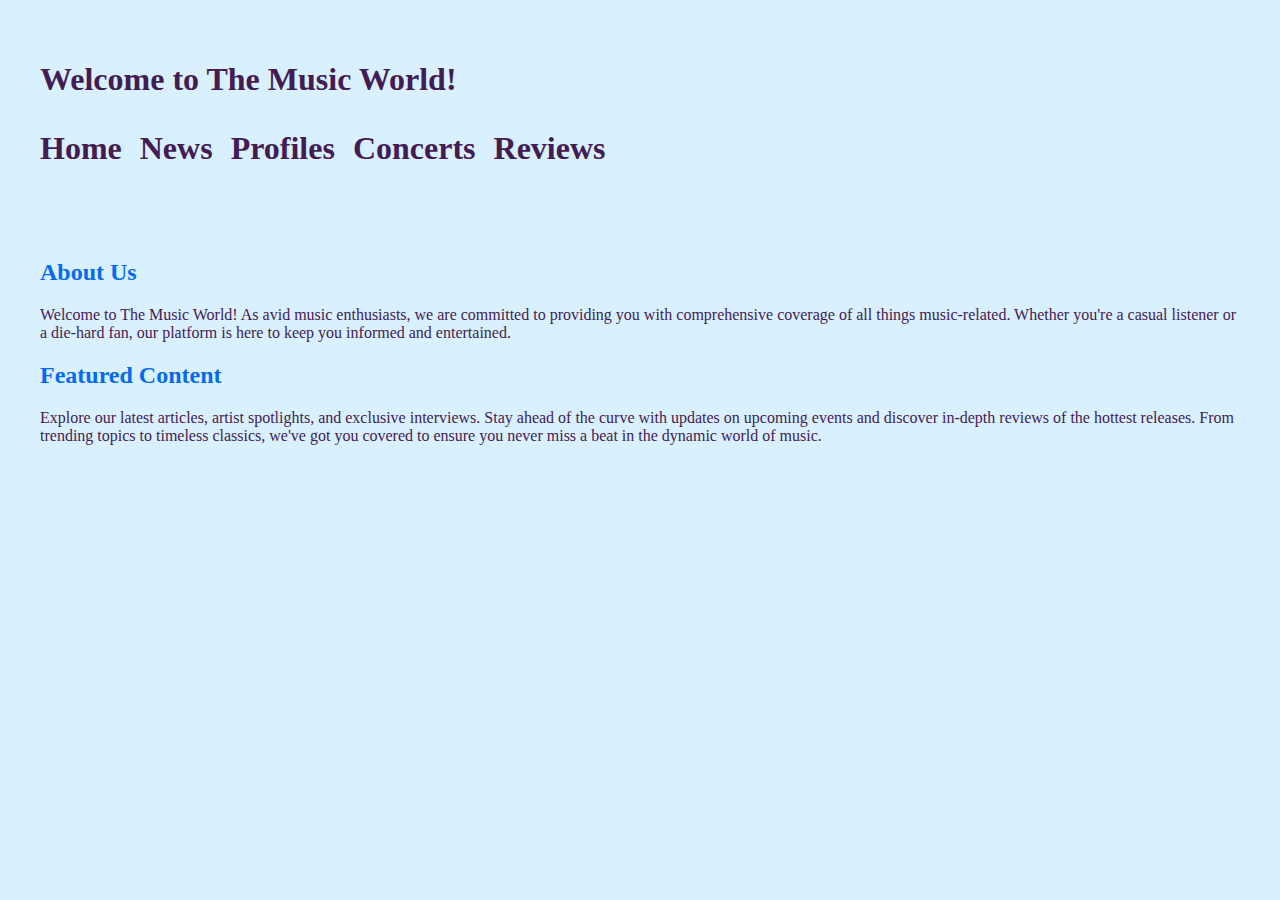
<file: index.html>
<!DOCTYPE html>
<html lang="en">
<meta charset="UTF-8">
<title>Home</title>
<meta name="viewport" content="width=device-width,initial-scale=1">
<link rel="stylesheet" href="styles.css">
<style>
</style>
<script src=""></script>
<!--- Code above this line will not be displayed on the browser -->
<body>
	<header>
		<h1> Welcome to The Music World!<h1>
		<nav>
			<ul>
				<li><a href="index.html">Home</a></li>
				<li><a href="news.html">News</a></li>
        		<li><a href="profiles.html">Profiles</a></li>
        		<li><a href="concerts.html">Concerts</a></li>
        		<li><a href="reviews.html">Reviews</a></li>
        	</ul>
        </nav>
</header>
<main>
	<section>
		<h2>About Us</h2>
		<p>Welcome to The Music World! As avid music enthusiasts, we are committed to providing you with comprehensive coverage of all things music-related. Whether you're a casual listener or a die-hard fan, our platform is here to keep you informed and entertained.</p>
	</section>
	<section>
		<h2>Featured Content</h2>
		<p>Explore our latest articles, artist spotlights, and exclusive interviews. Stay ahead of the curve with updates on upcoming events and discover in-depth reviews of the hottest releases. From trending topics to timeless classics, we've got you covered to ensure you never miss a beat in the dynamic world of music.</p>
	</section>
</main>
</body>
</html>
</file>
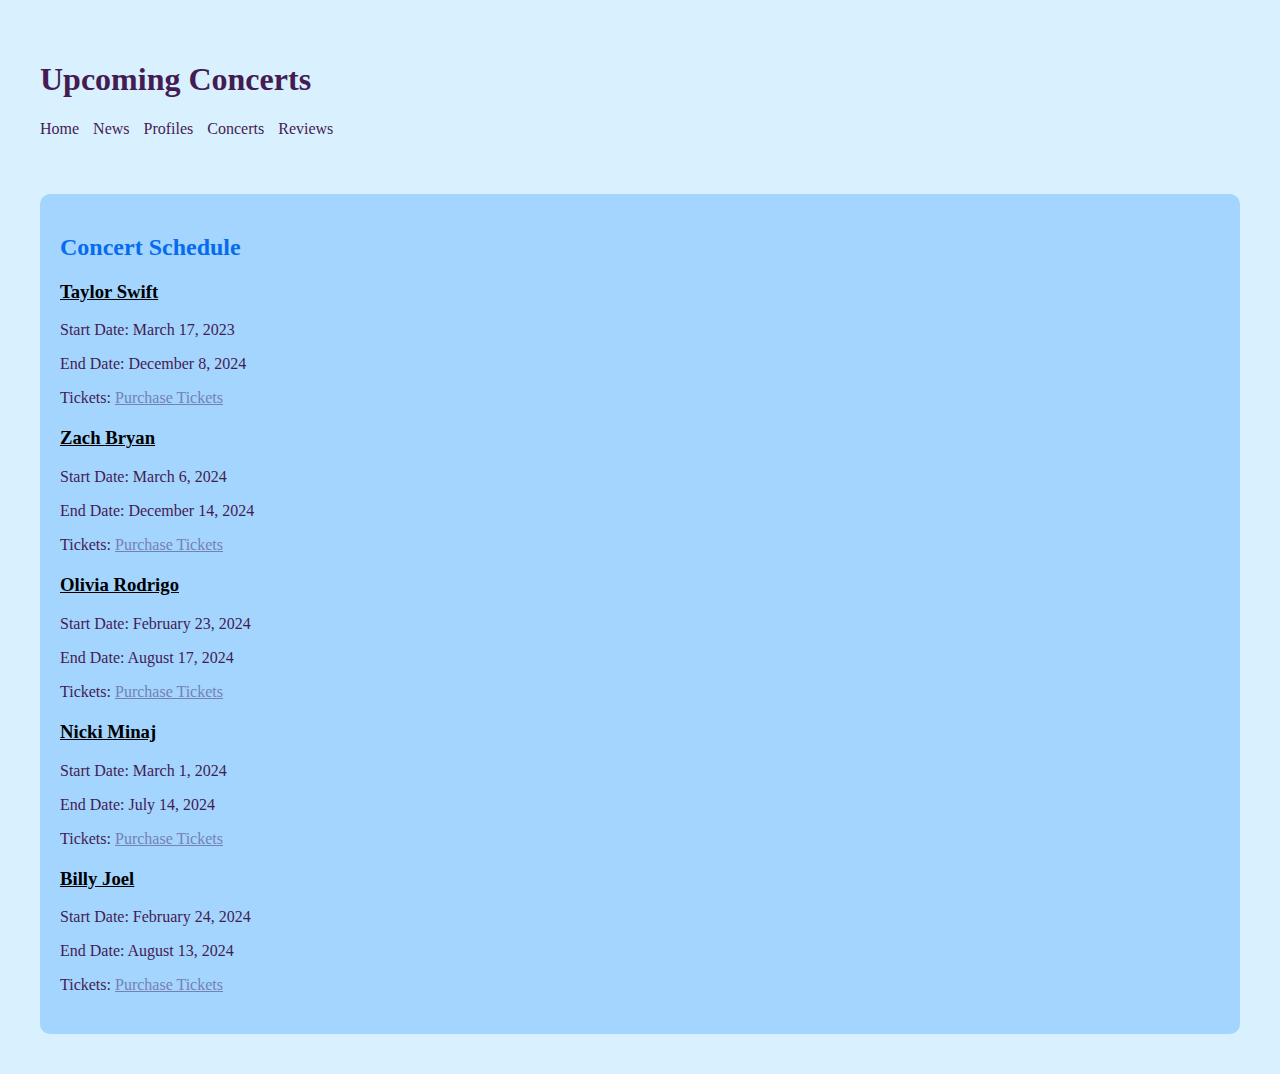
<file: concerts.html>
<!DOCTYPE html>
<html lang="en">
<head>
  <meta charset="UTF-8">
  <meta name="viewport" content="width=device-width, initial-scale=1.0">
  <title>Concerts</title>
  <link rel="stylesheet" href="styles.css">
</head>
<body>
  <header>
    <h1>Upcoming Concerts</h1>
    <nav>
      <ul>
        <li><a href="index.html">Home</a></li>
        <li><a href="news.html">News</a></li>
        <li><a href="profiles.html">Profiles</a></li>
        <li><a href="concerts.html">Concerts</a></li> 
        <li><a href="reviews.html">Reviews</a></li>
      </ul>
    </nav>
  </header>
  <main>
    <article>
      <h2>Concert Schedule</h2>
      <section>
        <h3>Taylor Swift</h3>
        <p>Start Date: March 17, 2023</p>
        <p>End Date: December 8, 2024</p>
        <p>Tickets: <a href="https://www.ticketmaster.com/taylor-swift-tickets/artist/1094215">Purchase Tickets</a></p>
      </section>
      <section>
        <h3>Zach Bryan</h3>
        <p>Start Date: March 6, 2024</p>
        <p>End Date: December 14, 2024</p>
        <p>Tickets: <a href="https://www.ticketmaster.com/zach-bryan-tickets/artist/2811359">Purchase Tickets</a></p>
      </section>
      <section>
        <h3>Olivia Rodrigo</h3>
        <p>Start Date: February 23, 2024</p>
        <p>End Date: August 17, 2024</p>
        <p>Tickets: <a href="https://www.ticketmaster.com/olivia-rodrigo-tickets/artist/2836194">Purchase Tickets</a></p>
      </section>
      <section>
        <h3>Nicki Minaj</h3>
        <p>Start Date: March 1, 2024</p>
        <p>End Date: July 14, 2024</p>
        <p>Tickets: <a href="https://www.ticketmaster.com/nicki-minaj-tickets/artist/1432250?ac_link=iccp_cat_t3_music_fallback_K8vZ917GP27">Purchase Tickets</a></p>
      </section>
      <section>
        <h3>Billy Joel</h3>
        <p>Start Date: February 24, 2024</p>
        <p>End Date: August 13, 2024</p>
        <p>Tickets: <a href="https://www.ticketmaster.com/billy-joel-tickets/artist/735392">Purchase Tickets</a></p>
      </section>
    </article>
  </main>
</body>
</html>
</file>
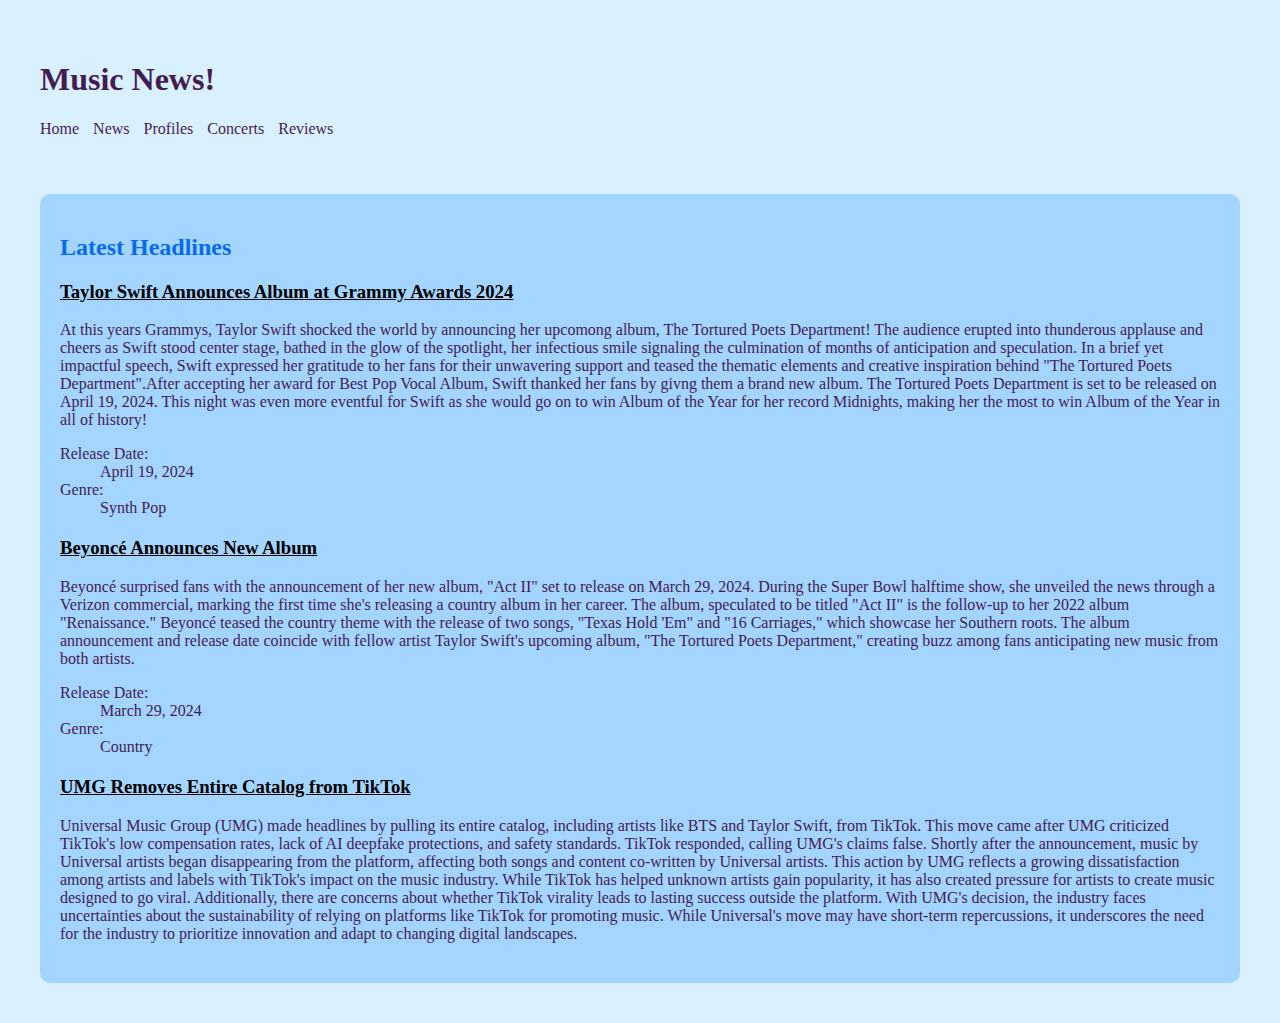
<file: news.html>
<!DOCTYPE html>
<html lang="en">
<head>
  <meta charset="UTF-8">
  <meta name="viewport" content="width=device-width, initial-scale=1.0">
  <title>News</title>
  <link rel="stylesheet" href="styles.css">
</head>
<body>
  <meta charset="UTF-8">
  <meta name="viewport" content="width=device-width, initial-scale=1.0">
  <title>The Music World - News</title>
  <link rel="stylesheet" href="styles.css">
</head>
<body>
  <header>
    <h1>Music News!</h1>
    <nav>
      <ul>
        <li><a href="index.html">Home</a></li>
        <li><a href="news.html">News</a></li>
        <li><a href="profiles.html">Profiles</a></li>
        <li><a href="concerts.html">Concerts</a></li>
        <li><a href="reviews.html">Reviews</a></li>
      </ul>
    </nav>
  </header>
  <main>
    <article>
      <h2>Latest Headlines</h2>
      <section>
        <h3>Taylor Swift Announces Album at Grammy Awards 2024</h3>
        <p>At this years Grammys, Taylor Swift shocked the world by announcing her upcomong album, The Tortured Poets Department! The audience erupted into thunderous applause and cheers as Swift stood center stage, bathed in the glow of the spotlight, her infectious smile signaling the culmination of months of anticipation and speculation. In a brief yet impactful speech, Swift expressed her gratitude to her fans for their unwavering support and teased the thematic elements and creative inspiration behind "The Tortured Poets Department".After accepting her award for Best Pop Vocal Album, Swift thanked her fans by givng them a brand new album. The Tortured Poets Department is set to be released on April 19, 2024. This night was even more eventful for Swift as she would go on to win Album of the Year for her record Midnights, making her the most to win Album of the Year in all of history!</p>
        <dl>
          <dt>Release Date:</dt>
          <dd>April 19, 2024</dd>
          <dt>Genre:</dt>
          <dd>Synth Pop</dd>
        </dl>
      </section>
      <section>
        <h3>Beyoncé Announces New Album</h3>
        <p>Beyoncé surprised fans with the announcement of her new album, "Act II" set to release on March 29, 2024. During the Super Bowl halftime show, she unveiled the news through a Verizon commercial, marking the first time she's releasing a country album in her career. The album, speculated to be titled "Act II" is the follow-up to her 2022 album "Renaissance." Beyoncé teased the country theme with the release of two songs, "Texas Hold 'Em" and "16 Carriages," which showcase her Southern roots. The album announcement and release date coincide with fellow artist Taylor Swift's upcoming album, "The Tortured Poets Department," creating buzz among fans anticipating new music from both artists.</p>
          <dl>
          <dt>Release Date:</dt>
          <dd>March 29, 2024</dd>
          <dt>Genre:</dt>
          <dd>Country</dd>
        </dl>
      </section>
      <section>
        <h3>UMG Removes Entire Catalog from TikTok</h3>
        <p>Universal Music Group (UMG) made headlines by pulling its entire catalog, including artists like BTS and Taylor Swift, from TikTok. This move came after UMG criticized TikTok's low compensation rates, lack of AI deepfake protections, and safety standards. TikTok responded, calling UMG's claims false. Shortly after the announcement, music by Universal artists began disappearing from the platform, affecting both songs and content co-written by Universal artists. This action by UMG reflects a growing dissatisfaction among artists and labels with TikTok's impact on the music industry. While TikTok has helped unknown artists gain popularity, it has also created pressure for artists to create music designed to go viral. Additionally, there are concerns about whether TikTok virality leads to lasting success outside the platform. With UMG's decision, the industry faces uncertainties about the sustainability of relying on platforms like TikTok for promoting music. While Universal's move may have short-term repercussions, it underscores the need for the industry to prioritize innovation and adapt to changing digital landscapes. </p>
      </section>
    </article>
  </main>
</body>
</file>
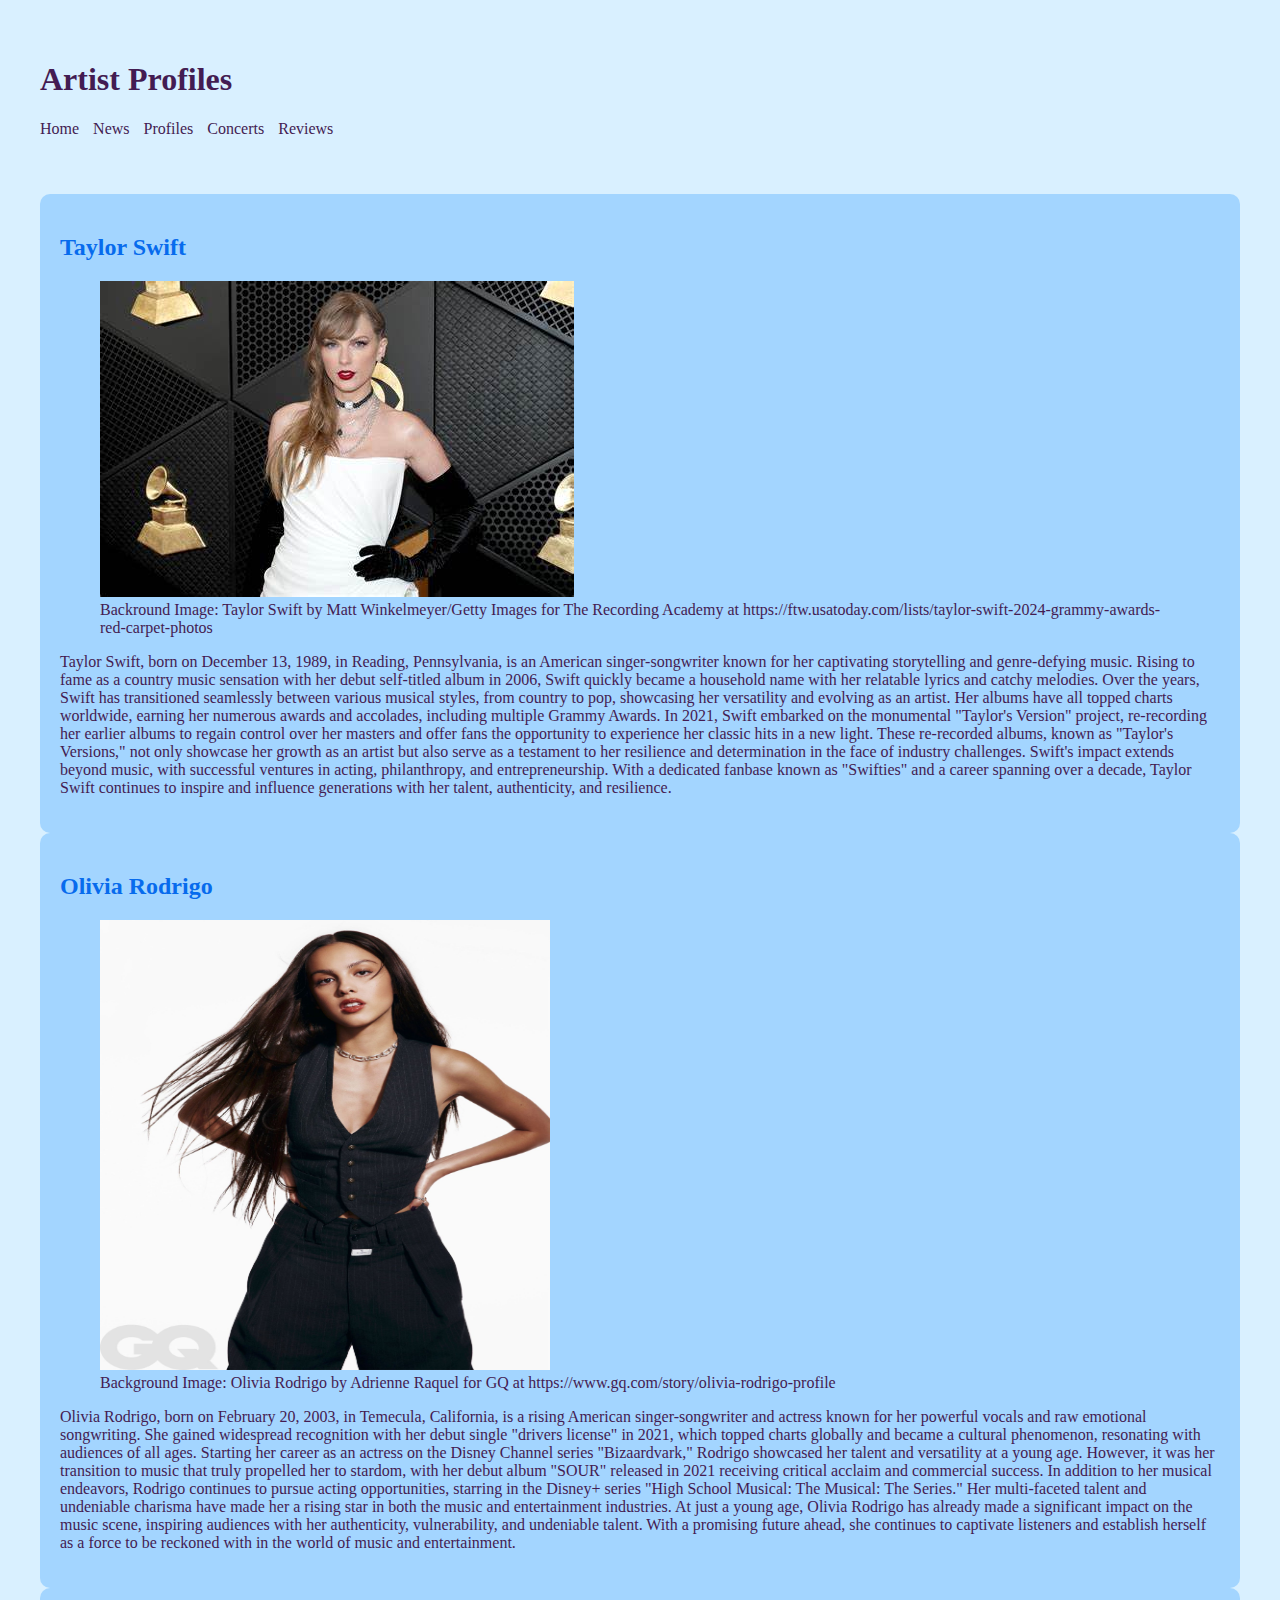
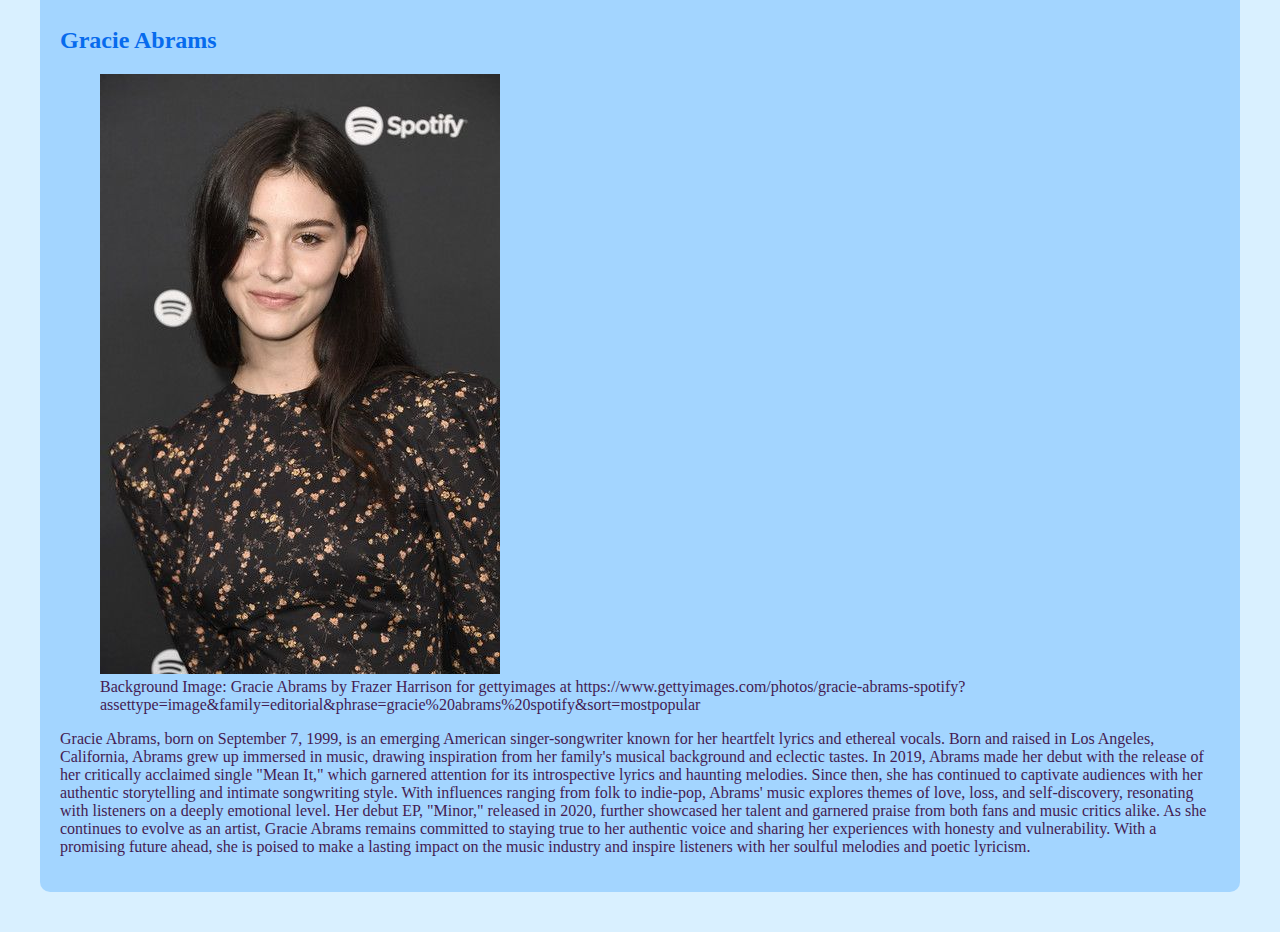
<file: profiles.html>
<!DOCTYPE html>
<html lang="en">
<head>
  <meta charset="UTF-8">
  <meta name="viewport" content="width=device-width, initial-scale=1.0">
  <title>Profiles</title>
  <link rel="stylesheet" href="styles.css">
</head>
<body>
  <header>
    <h1>Artist Profiles</h1>
    <nav>
      <ul>
        <li><a href="index.html">Home</a></li>
        <li><a href="news.html">News</a></li>
        <li><a href="profiles.html">Profiles</a></li> 
        <li><a href="concerts.html">Concerts</a></li>
        <li><a href="reviews.html">Reviews</a></li>
      </ul>
    </nav>
  </header>
  <main>
    <article>
      <h2>Taylor Swift</h2>
      <figure>
        <img src="taylor_swift.jpeg" alt="Taylor Swift">
        <figcaption>Backround Image: Taylor Swift by Matt Winkelmeyer/Getty Images for The Recording Academy at https://ftw.usatoday.com/lists/taylor-swift-2024-grammy-awards-red-carpet-photos</figcaption>
      </figure>
      <p>Taylor Swift, born on December 13, 1989, in Reading, Pennsylvania, is an American singer-songwriter known for her captivating storytelling and genre-defying music. Rising to fame as a country music sensation with her debut self-titled album in 2006, Swift quickly became a household name with her relatable lyrics and catchy melodies. Over the years, Swift has transitioned seamlessly between various musical styles, from country to pop, showcasing her versatility and evolving as an artist. Her albums have all topped charts worldwide, earning her numerous awards and accolades, including multiple Grammy Awards. In 2021, Swift embarked on the monumental "Taylor's Version" project, re-recording her earlier albums to regain control over her masters and offer fans the opportunity to experience her classic hits in a new light. These re-recorded albums, known as "Taylor's Versions," not only showcase her growth as an artist but also serve as a testament to her resilience and determination in the face of industry challenges. Swift's impact extends beyond music, with successful ventures in acting, philanthropy, and entrepreneurship. With a dedicated fanbase known as "Swifties" and a career spanning over a decade, Taylor Swift continues to inspire and influence generations with her talent, authenticity, and resilience.</p>
    </article>
    <article>
      <h2>Olivia Rodrigo</h2>
      <figure>
        <img src="Olivia_Rodrigo.jpg" alt="Olivia Rodrigo" style="width: 450px; height: 450px;">
        <figcaption>Background Image: Olivia Rodrigo by Adrienne Raquel for GQ at https://www.gq.com/story/olivia-rodrigo-profile</figcaption>
      </figure>
      <p>Olivia Rodrigo, born on February 20, 2003, in Temecula, California, is a rising American singer-songwriter and actress known for her powerful vocals and raw emotional songwriting. She gained widespread recognition with her debut single "drivers license" in 2021, which topped charts globally and became a cultural phenomenon, resonating with audiences of all ages. Starting her career as an actress on the Disney Channel series "Bizaardvark," Rodrigo showcased her talent and versatility at a young age. However, it was her transition to music that truly propelled her to stardom, with her debut album "SOUR" released in 2021 receiving critical acclaim and commercial success. In addition to her musical endeavors, Rodrigo continues to pursue acting opportunities, starring in the Disney+ series "High School Musical: The Musical: The Series." Her multi-faceted talent and undeniable charisma have made her a rising star in both the music and entertainment industries. At just a young age, Olivia Rodrigo has already made a significant impact on the music scene, inspiring audiences with her authenticity, vulnerability, and undeniable talent. With a promising future ahead, she continues to captivate listeners and establish herself as a force to be reckoned with in the world of music and entertainment.</p>
    </article>
    <article>
      <h2>Gracie Abrams</h2>
      <figure>
        <img src="gracie_abrams.jpg" alt="Gracie Abrams">
        <figcaption>Background Image: Gracie Abrams by Frazer Harrison for gettyimages at https://www.gettyimages.com/photos/gracie-abrams-spotify?assettype=image&family=editorial&phrase=gracie%20abrams%20spotify&sort=mostpopular</figcaption>
      </figure>
      <p>Gracie Abrams, born on September 7, 1999, is an emerging American singer-songwriter known for her heartfelt lyrics and ethereal vocals. Born and raised in Los Angeles, California, Abrams grew up immersed in music, drawing inspiration from her family's musical background and eclectic tastes. In 2019, Abrams made her debut with the release of her critically acclaimed single "Mean It," which garnered attention for its introspective lyrics and haunting melodies. Since then, she has continued to captivate audiences with her authentic storytelling and intimate songwriting style. With influences ranging from folk to indie-pop, Abrams' music explores themes of love, loss, and self-discovery, resonating with listeners on a deeply emotional level. Her debut EP, "Minor," released in 2020, further showcased her talent and garnered praise from both fans and music critics alike. As she continues to evolve as an artist, Gracie Abrams remains committed to staying true to her authentic voice and sharing her experiences with honesty and vulnerability. With a promising future ahead, she is poised to make a lasting impact on the music industry and inspire listeners with her soulful melodies and poetic lyricism.</p>
    </article>
  </main>
</body>
</html>
</file>
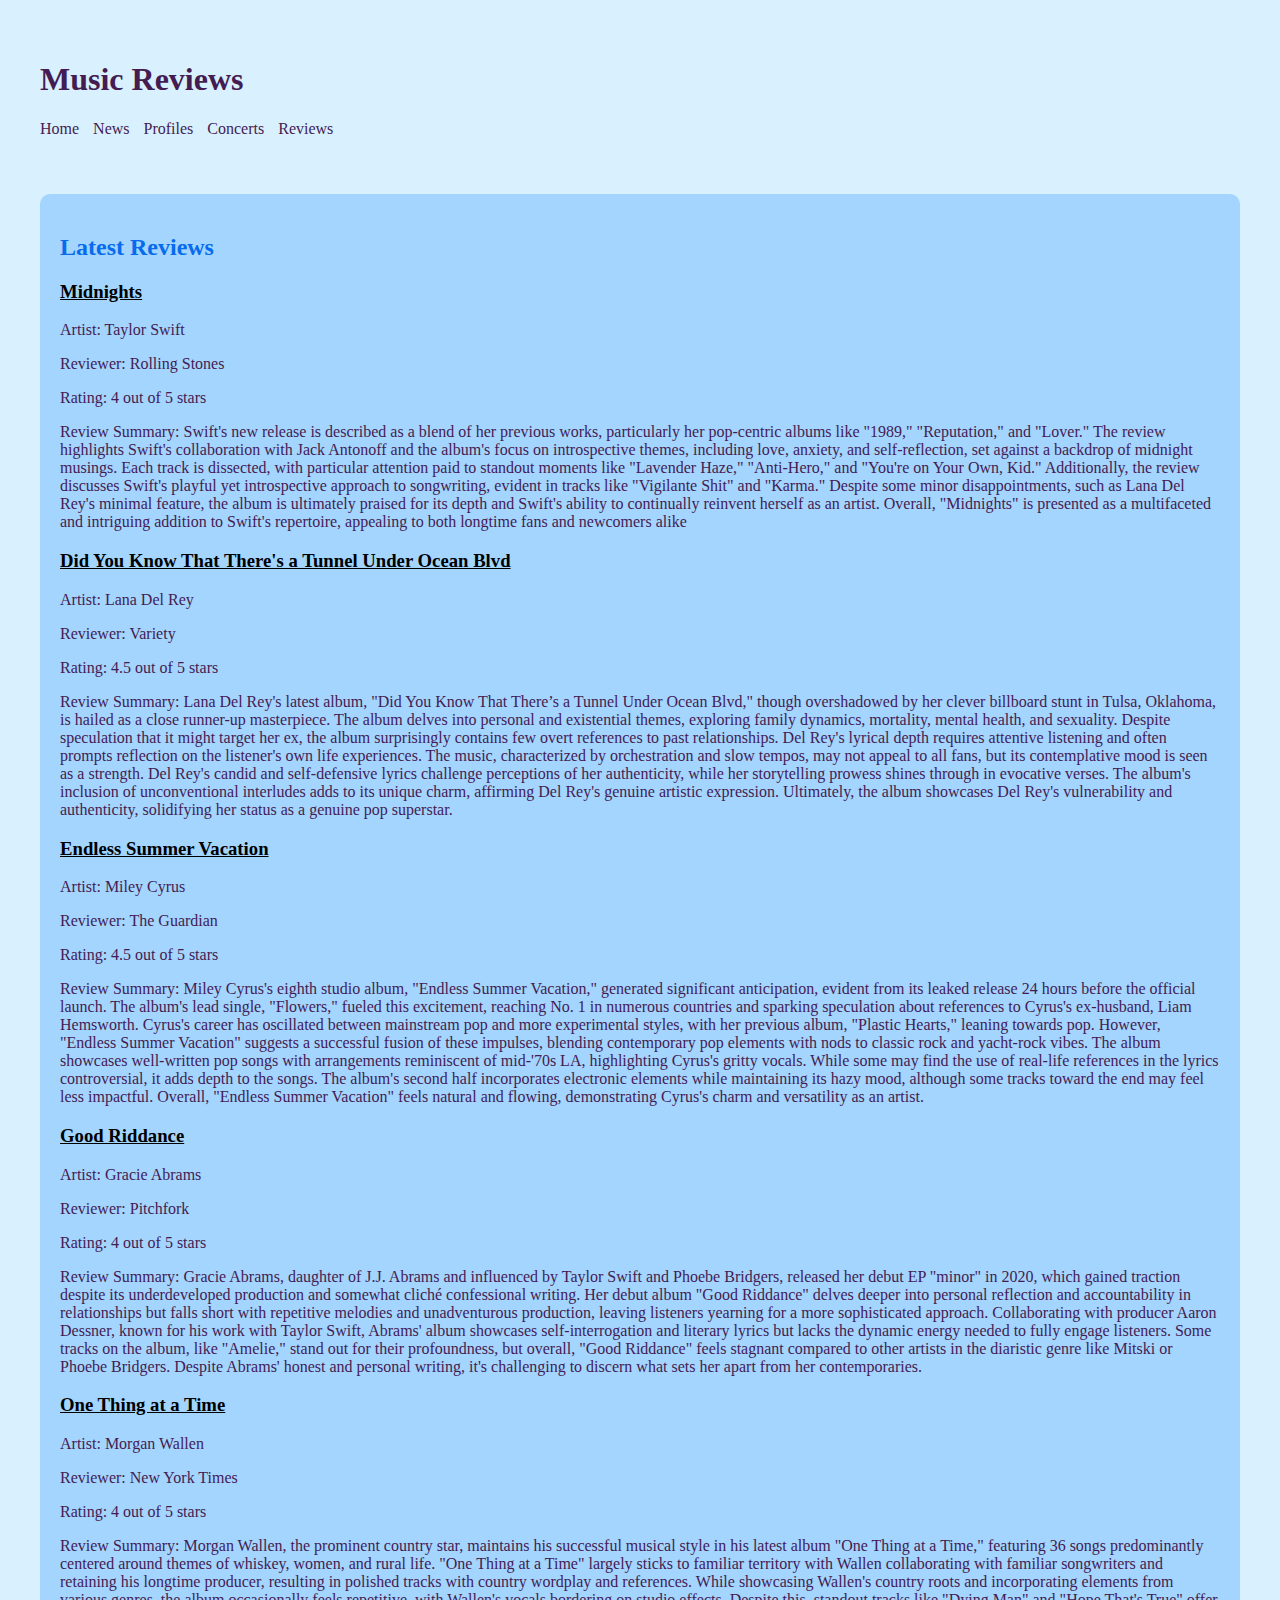
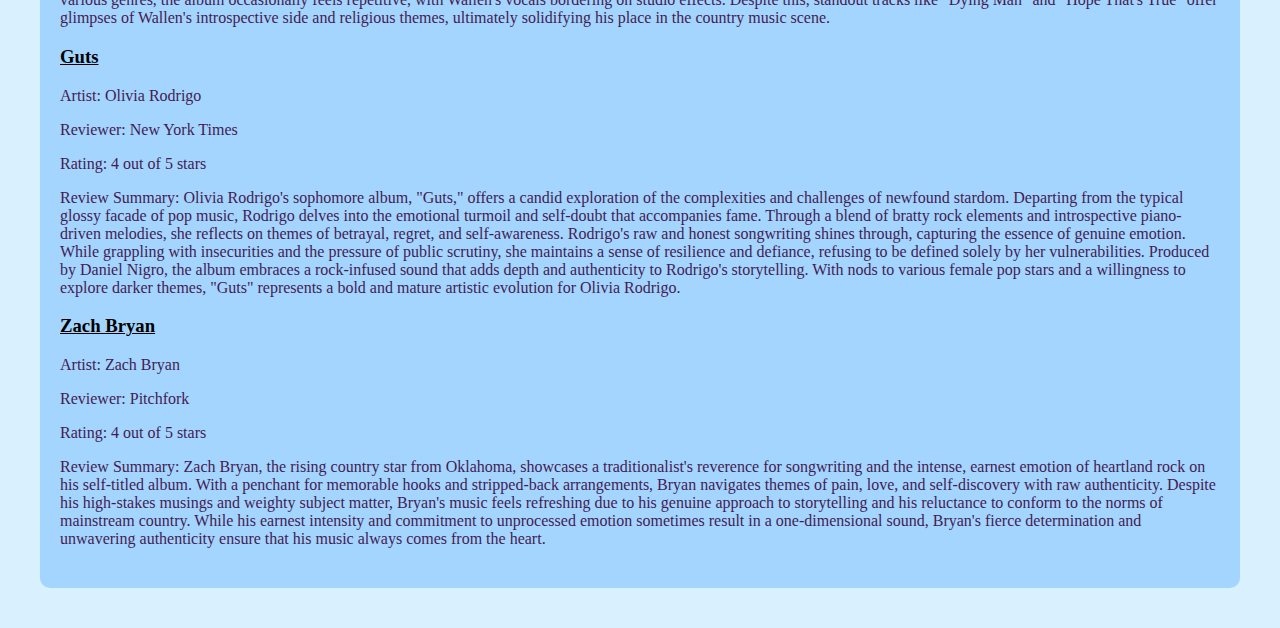
<file: reviews.html>
<!DOCTYPE html>
<html lang="en">
<head>
  <meta charset="UTF-8">
  <meta name="viewport" content="width=device-width, initial-scale=1.0">
  <title>Reviews</title>
  <link rel="stylesheet" href="styles.css">
</head>
<body>
  <header>
    <h1>Music Reviews</h1>
    <nav>
      <ul>
        <li><a href="index.html">Home</a></li>
        <li><a href="news.html">News</a></li>
        <li><a href="profiles.html">Profiles</a></li>
        <li><a href="concerts.html">Concerts</a></li>
        <li><a href="reviews.html">Reviews</a></li>
      </ul>
    </nav>
  </header>
  <main>
    <article>
      <h2>Latest Reviews</h2>
      <section>
        <h3>Midnights</h3>
        <p>Artist: Taylor Swift</p>
        <p>Reviewer: Rolling Stones</p>
        <p>Rating: 4 out of 5 stars</p>
        <p>Review Summary: Swift's new release is described as a blend of her previous works, particularly her pop-centric albums like "1989," "Reputation," and "Lover." The review highlights Swift's collaboration with Jack Antonoff and the album's focus on introspective themes, including love, anxiety, and self-reflection, set against a backdrop of midnight musings. Each track is dissected, with particular attention paid to standout moments like "Lavender Haze," "Anti-Hero," and "You're on Your Own, Kid." Additionally, the review discusses Swift's playful yet introspective approach to songwriting, evident in tracks like "Vigilante Shit" and "Karma." Despite some minor disappointments, such as Lana Del Rey's minimal feature, the album is ultimately praised for its depth and Swift's ability to continually reinvent herself as an artist. Overall, "Midnights" is presented as a multifaceted and intriguing addition to Swift's repertoire, appealing to both longtime fans and newcomers alike</p>
        <section>
        <h3>Did You Know That There's a Tunnel Under Ocean Blvd</h3>
        <p>Artist: Lana Del Rey</p>
        <p>Reviewer: Variety</p>
        <p>Rating: 4.5 out of 5 stars</p>
        <p>Review Summary: Lana Del Rey's latest album, "Did You Know That There’s a Tunnel Under Ocean Blvd," though overshadowed by her clever billboard stunt in Tulsa, Oklahoma, is hailed as a close runner-up masterpiece. The album delves into personal and existential themes, exploring family dynamics, mortality, mental health, and sexuality. Despite speculation that it might target her ex, the album surprisingly contains few overt references to past relationships. Del Rey's lyrical depth requires attentive listening and often prompts reflection on the listener's own life experiences. The music, characterized by orchestration and slow tempos, may not appeal to all fans, but its contemplative mood is seen as a strength. Del Rey's candid and self-defensive lyrics challenge perceptions of her authenticity, while her storytelling prowess shines through in evocative verses. The album's inclusion of unconventional interludes adds to its unique charm, affirming Del Rey's genuine artistic expression. Ultimately, the album showcases Del Rey's vulnerability and authenticity, solidifying her status as a genuine pop superstar.</p>
        <section>
        <h3>Endless Summer Vacation</h3>
        <p>Artist: Miley Cyrus</p>
        <p>Reviewer: The Guardian</p>
        <p>Rating: 4.5 out of 5 stars</p>
        <p>Review Summary: Miley Cyrus's eighth studio album, "Endless Summer Vacation," generated significant anticipation, evident from its leaked release 24 hours before the official launch. The album's lead single, "Flowers," fueled this excitement, reaching No. 1 in numerous countries and sparking speculation about references to Cyrus's ex-husband, Liam Hemsworth. Cyrus's career has oscillated between mainstream pop and more experimental styles, with her previous album, "Plastic Hearts," leaning towards pop. However, "Endless Summer Vacation" suggests a successful fusion of these impulses, blending contemporary pop elements with nods to classic rock and yacht-rock vibes. The album showcases well-written pop songs with arrangements reminiscent of mid-'70s LA, highlighting Cyrus's gritty vocals. While some may find the use of real-life references in the lyrics controversial, it adds depth to the songs. The album's second half incorporates electronic elements while maintaining its hazy mood, although some tracks toward the end may feel less impactful. Overall, "Endless Summer Vacation" feels natural and flowing, demonstrating Cyrus's charm and versatility as an artist.</p>
        <section>
        <h3>Good Riddance</h3>
        <p>Artist: Gracie Abrams</p>
        <p>Reviewer: Pitchfork</p>
        <p>Rating: 4 out of 5 stars</p>
        <p>Review Summary: Gracie Abrams, daughter of J.J. Abrams and influenced by Taylor Swift and Phoebe Bridgers, released her debut EP "minor" in 2020, which gained traction despite its underdeveloped production and somewhat cliché confessional writing. Her debut album "Good Riddance" delves deeper into personal reflection and accountability in relationships but falls short with repetitive melodies and unadventurous production, leaving listeners yearning for a more sophisticated approach. Collaborating with producer Aaron Dessner, known for his work with Taylor Swift, Abrams' album showcases self-interrogation and literary lyrics but lacks the dynamic energy needed to fully engage listeners. Some tracks on the album, like "Amelie," stand out for their profoundness, but overall, "Good Riddance" feels stagnant compared to other artists in the diaristic genre like Mitski or Phoebe Bridgers. Despite Abrams' honest and personal writing, it's challenging to discern what sets her apart from her contemporaries.</p>
        <section>
        <h3>One Thing at a Time</h3>
        <p>Artist: Morgan Wallen</p>
        <p>Reviewer: New York Times</p>
        <p>Rating: 4 out of 5 stars</p>
        <p>Review Summary: 
Morgan Wallen, the prominent country star, maintains his successful musical style in his latest album "One Thing at a Time," featuring 36 songs predominantly centered around themes of whiskey, women, and rural life. "One Thing at a Time" largely sticks to familiar territory with Wallen collaborating with familiar songwriters and retaining his longtime producer, resulting in polished tracks with country wordplay and references. While showcasing Wallen's country roots and incorporating elements from various genres, the album occasionally feels repetitive, with Wallen's vocals bordering on studio effects. Despite this, standout tracks like "Dying Man" and "Hope That's True" offer glimpses of Wallen's introspective side and religious themes, ultimately solidifying his place in the country music scene.</p>
        <section>
        <h3>Guts</h3>
        <p>Artist: Olivia Rodrigo</p>
        <p>Reviewer: New York Times</p>
        <p>Rating: 4 out of 5 stars</p>
        <p>Review Summary: Olivia Rodrigo's sophomore album, "Guts," offers a candid exploration of the complexities and challenges of newfound stardom. Departing from the typical glossy facade of pop music, Rodrigo delves into the emotional turmoil and self-doubt that accompanies fame. Through a blend of bratty rock elements and introspective piano-driven melodies, she reflects on themes of betrayal, regret, and self-awareness. Rodrigo's raw and honest songwriting shines through, capturing the essence of genuine emotion. While grappling with insecurities and the pressure of public scrutiny, she maintains a sense of resilience and defiance, refusing to be defined solely by her vulnerabilities. Produced by Daniel Nigro, the album embraces a rock-infused sound that adds depth and authenticity to Rodrigo's storytelling. With nods to various female pop stars and a willingness to explore darker themes, "Guts" represents a bold and mature artistic evolution for Olivia Rodrigo.</p>
        <section>
        <h3>Zach Bryan</h3>
        <p>Artist: Zach Bryan</p>
        <p>Reviewer: Pitchfork</p>
        <p>Rating: 4 out of 5 stars</p>
        <p>Review Summary: Zach Bryan, the rising country star from Oklahoma, showcases a traditionalist's reverence for songwriting and the intense, earnest emotion of heartland rock on his self-titled album. With a penchant for memorable hooks and stripped-back arrangements, Bryan navigates themes of pain, love, and self-discovery with raw authenticity. Despite his high-stakes musings and weighty subject matter, Bryan's music feels refreshing due to his genuine approach to storytelling and his reluctance to conform to the norms of mainstream country. While his earnest intensity and commitment to unprocessed emotion sometimes result in a one-dimensional sound, Bryan's fierce determination and unwavering authenticity ensure that his music always comes from the heart.</p>
      </section>
    </article>
  </main>
</body>
</html>
</file>
<file: styles.css>
body {
  background-color: #D9F0FF;
  color: #431C52;
  font-family: "Times New Roman", Times, serif;
  margin: 20px;
}

header {
  padding: 20px;
}

nav ul {
  list-style-type: none;
  padding: 0;
}

nav ul li {
  display: inline;
  margin-right: 10px;
}

nav ul li a {
  color: #431C52;
  text-decoration: none;
}

nav ul li a:hover {
  color: #6F73D2;
}

main {
  padding: 20px;
}

article {
  background-color: #A3D5FF;
  padding: 20px;
  border-radius: 10px;
}

section {
  margin-bottom: 20px;
}

h2 {
  color: #076BED;
}

h3 {
  color: black;
  font-weight: bold;
  text-decoration: underline;
}

p {
  color: #431C52;
}

a {
  color: #7681B3;
}

a:hover {
  color: #DE73FF;
}
</file>
